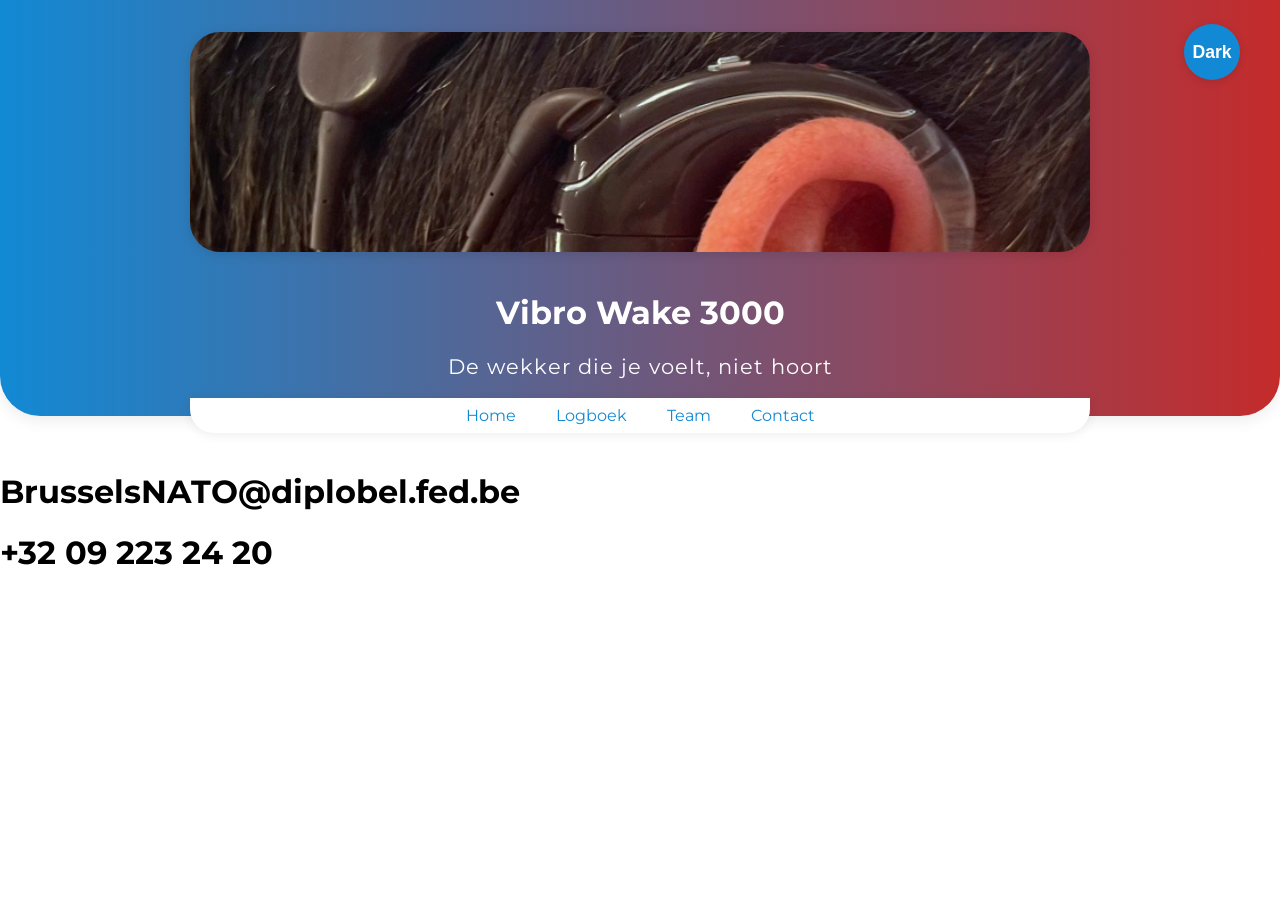
<file: website/contact.html>
<!DOCTYPE html>
<html lang="en">
<head>
  <meta charset="UTF-8">
  <meta http-equiv="X-UA-Compatible" content="IE=edge">
  <meta name="viewport" content="width=device-width, initial-scale=1.0">
  <title>Contact | Vibro Wake 3000</title>
  <link rel="stylesheet" href="main.css">
  <link rel="icon" type="image/jpeg" href="logo.jpg">
  <link href="https://fonts.googleapis.com/css2?family=Montserrat:wght@700&display=swap" rel="stylesheet">
</head>
<body>
  <header class="header">
    <img src="dove.jpg" alt="dove mensen" class="hero-img">
    <h1>Vibro Wake 3000</h1>
    <p class="subtitle">De wekker die je voelt, niet hoort</p>
  </header>
  <nav class="main-nav">
    <ul>
      <li><a href="index.html">Home</a></li>
      <li><a href="logboek.html">Logboek</a></li>
      <li><a href="team.html">Team</a></li>
      <li><a href="contact.html">Contact</a></li>
    </ul>
  </nav>
  <button class="btn">Dark</button>
  <main>
    <h1>
      BrusselsNATO@diplobel.fed.be
    </h1>
    <h1> +32 09 223 24 20</h1>
  </main>
  <script src="app.js"></script>
</body>
</html>
</file>
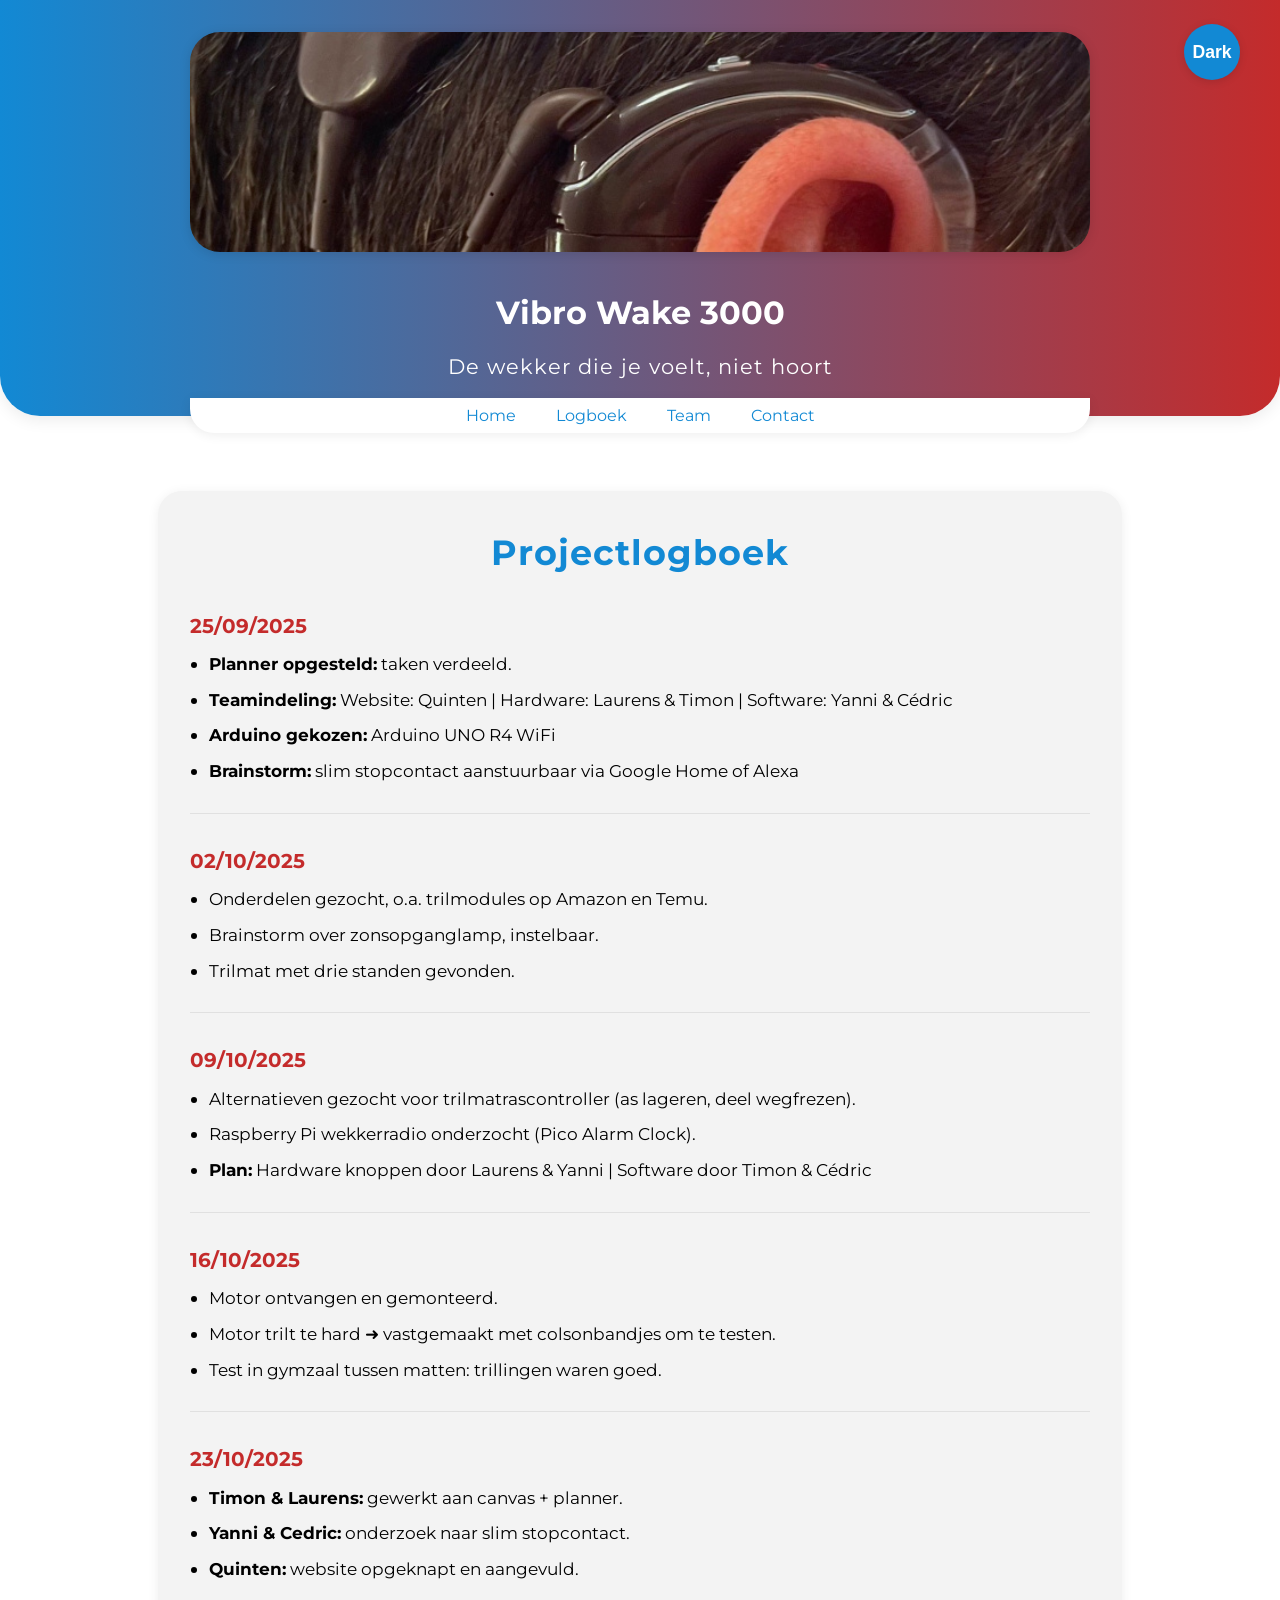
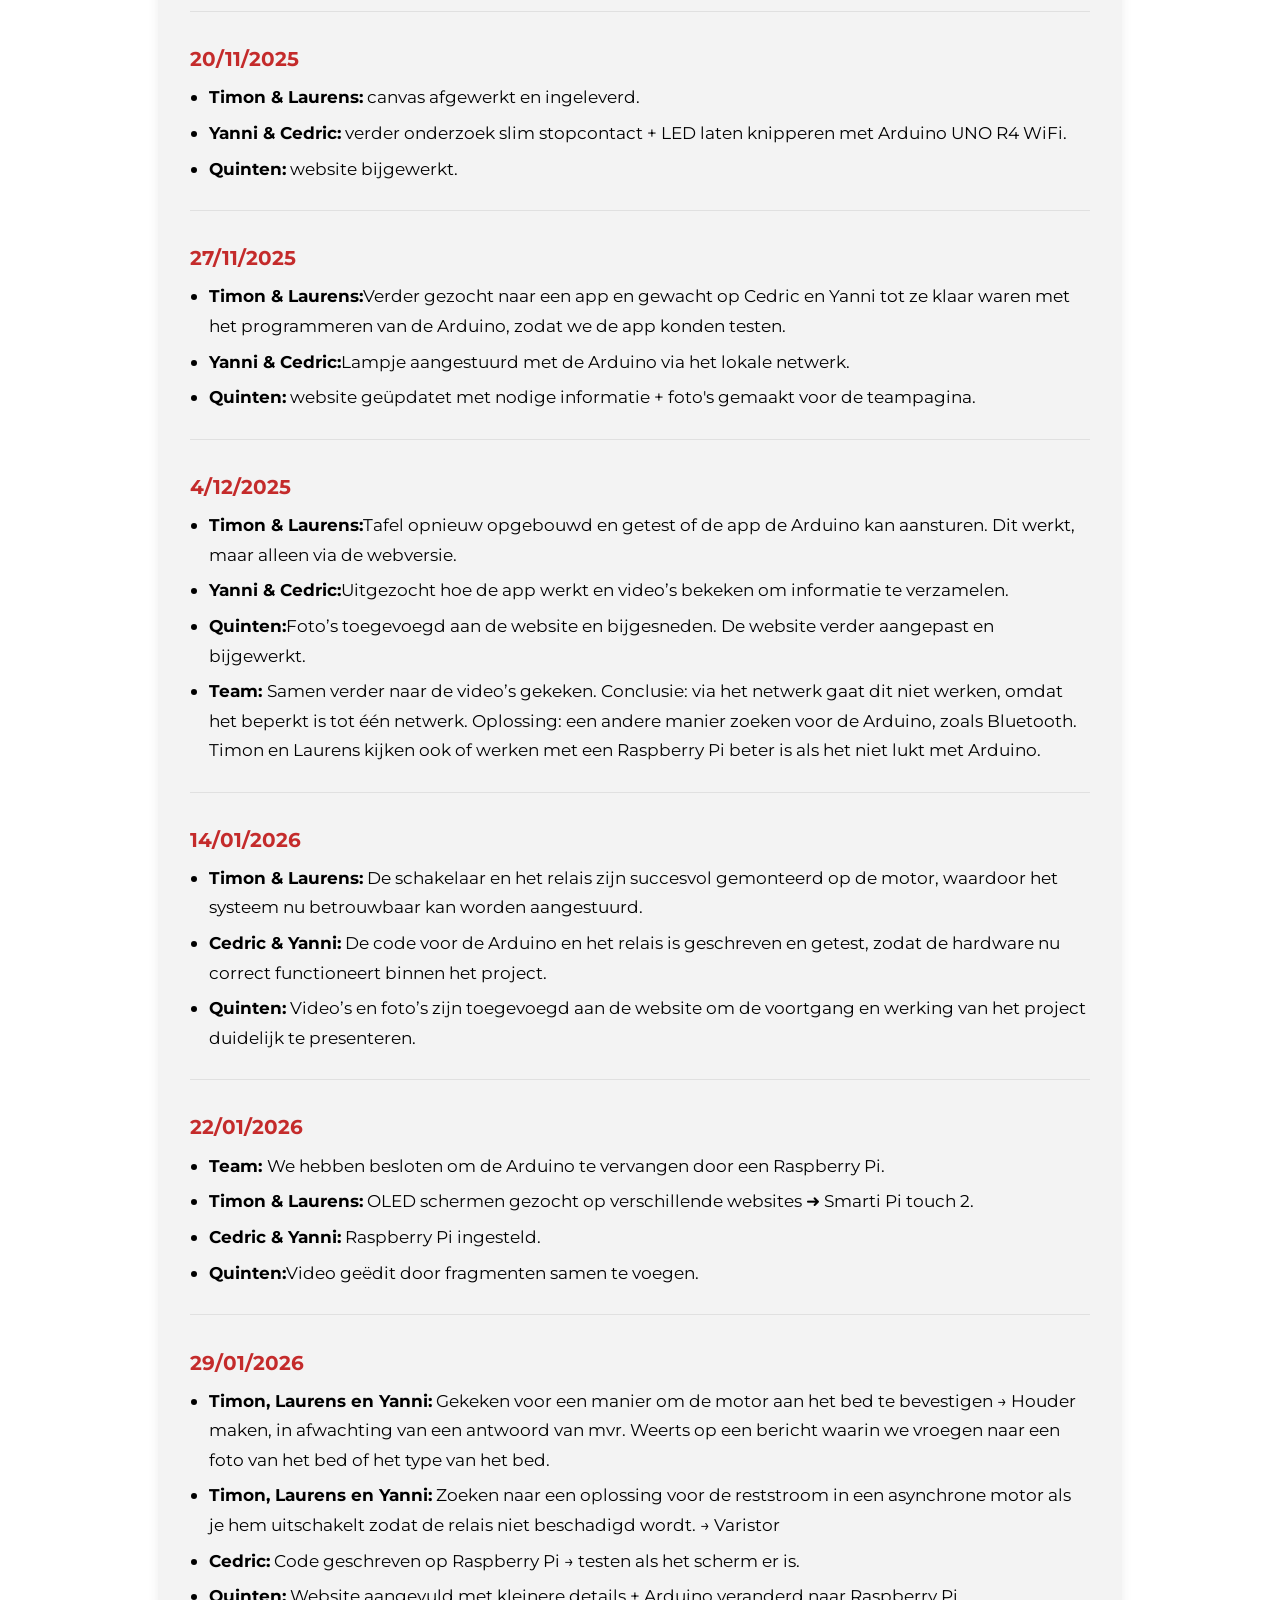
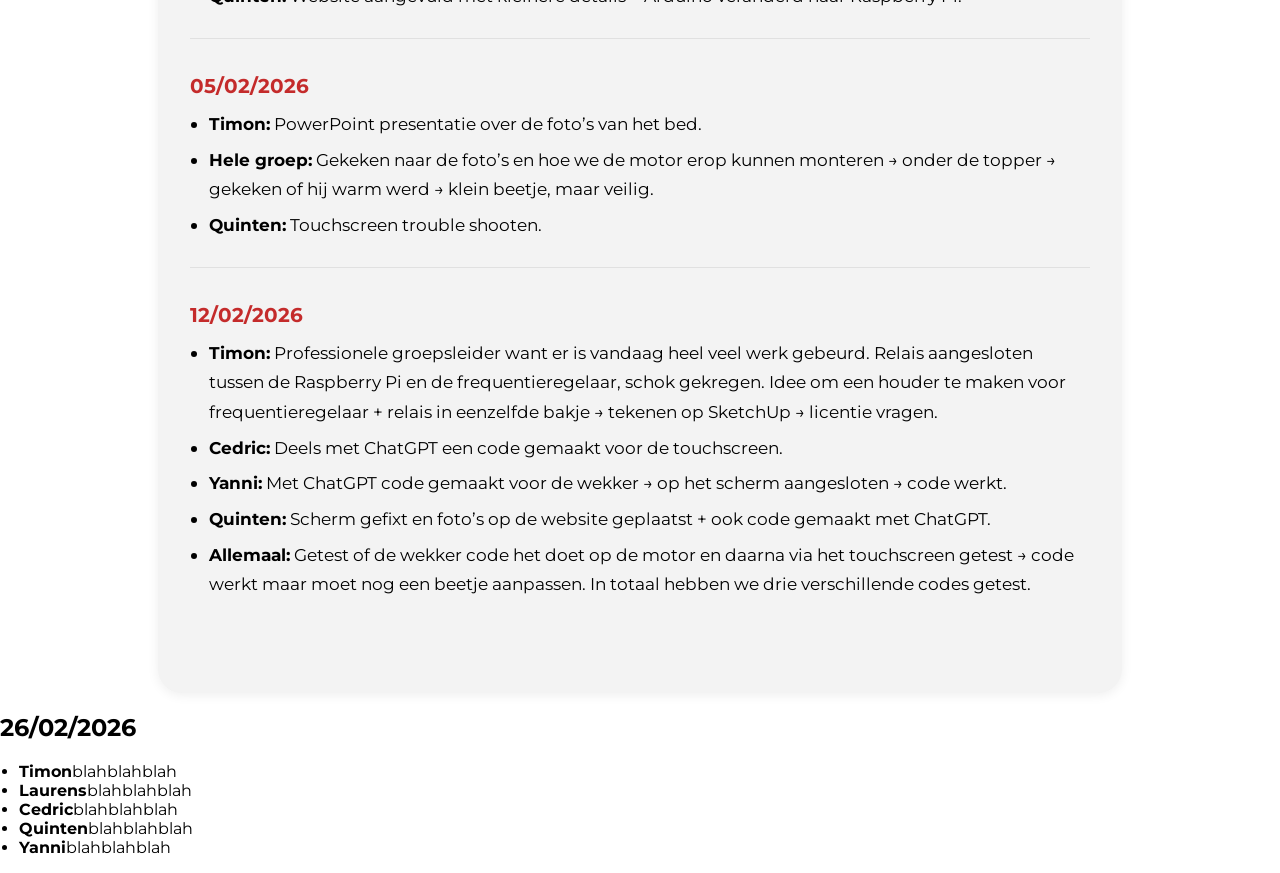
<file: website/logboek.html>
<!DOCTYPE html>
<html lang="en">
<head>
  <meta charset="UTF-8">
  <meta http-equiv="X-UA-Compatible" content="IE=edge">
  <meta name="viewport" content="width=device-width, initial-scale=1.0">
  <title>Logboek | Vibro Wake 3000</title>
  <link rel="stylesheet" href="main.css">
  <link rel="icon" type="image/jpeg" href="logo.jpg">
  <link href="https://fonts.googleapis.com/css2?family=Montserrat:wght@700&display=swap" rel="stylesheet">
</head>
<body>
  <header class="header">
    <img src="dove.jpg" alt="dove mensen" class="hero-img">
    <h1>Vibro Wake 3000</h1>
    <p class="subtitle">De wekker die je voelt, niet hoort</p>
  </header>
  <nav class="main-nav">
    <ul>
      <li><a href="index.html">Home</a></li>
      <li><a href="logboek.html">Logboek</a></li>
      <li><a href="team.html">Team</a></li>
      <li><a href="contact.html">Contact</a></li>
    </ul>
  </nav>
  <button class="btn">Dark</button>
  <main>
    <section class="logboek-section">
      <h1>Projectlogboek</h1>
      <section>
        <h2>25/09/2025</h2>
        <ul>
          <li><strong>Planner opgesteld:</strong> taken verdeeld.</li>
          <li><strong>Teamindeling:</strong> Website: Quinten | Hardware: Laurens & Timon | Software: Yanni & Cédric</li>
          <li><strong>Arduino gekozen:</strong> Arduino UNO R4 WiFi</li>
          <li><strong>Brainstorm:</strong> slim stopcontact aanstuurbaar via Google Home of Alexa</li>
        </ul>
      </section>
      <section>
        <h2>02/10/2025</h2>
        <ul>
          <li>Onderdelen gezocht, o.a. trilmodules op Amazon en Temu.</li>
          <li>Brainstorm over zonsopganglamp, instelbaar.</li>
          <li>Trilmat met drie standen gevonden.</li>
        </ul>
      </section>
      <section>
        <h2>09/10/2025</h2>
        <ul>
          <li>Alternatieven gezocht voor trilmatrascontroller (as lageren, deel wegfrezen).</li>
          <li>Raspberry Pi wekkerradio onderzocht (Pico Alarm Clock).</li>
          <li><strong>Plan:</strong> Hardware knoppen door Laurens & Yanni | Software door Timon & Cédric</li>
        </ul>
      </section>
      <section>
        <h2>16/10/2025</h2>
        <ul>
          <li>Motor ontvangen en gemonteerd.</li>
          <li>Motor trilt te hard &#10140; vastgemaakt met colsonbandjes om te testen.</li>
          <li>Test in gymzaal tussen matten: trillingen waren goed.</li>
        </ul>
      </section>
      <section>
        <h2>23/10/2025</h2>
        <ul>
          <li><strong>Timon & Laurens:</strong> gewerkt aan canvas + planner.</li>
          <li><strong>Yanni & Cedric:</strong> onderzoek naar slim stopcontact.</li>
          <li><strong>Quinten:</strong> website opgeknapt en aangevuld.</li>
        </ul>
      </section>
      <section>
        <h2>20/11/2025</h2>
        <ul>
          <li><strong>Timon & Laurens:</strong> canvas afgewerkt en ingeleverd.</li>
          <li><strong>Yanni & Cedric:</strong> verder onderzoek slim stopcontact + LED laten knipperen met Arduino UNO R4 WiFi.</li>
          <li><strong>Quinten:</strong> website bijgewerkt.</li>
        </ul>
      </section>
      <section>
        <h2>27/11/2025</h2>
        <ul>
          <li><strong>Timon & Laurens:</strong>Verder gezocht naar een app en gewacht op Cedric en Yanni tot ze klaar waren met het programmeren van de Arduino, zodat we de app konden testen.</li>
          <li><strong>Yanni & Cedric:</strong>Lampje aangestuurd met de Arduino via het lokale netwerk.</li>
          <li><strong>Quinten:</strong> website geüpdatet met nodige informatie + foto's gemaakt voor de teampagina.</li>
        </ul>
      </section>
      <section>
        <h2>4/12/2025</h2>
        <ul>
          <li><strong>Timon & Laurens:</strong>Tafel opnieuw opgebouwd en getest of de app de Arduino kan aansturen. Dit werkt, maar alleen via de webversie.</li>
          <li><strong>Yanni & Cedric:</strong>Uitgezocht hoe de app werkt en video’s bekeken om informatie te verzamelen.</li>
          <li><strong>Quinten:</strong>Foto’s toegevoegd aan de website en bijgesneden. De website verder aangepast en bijgewerkt.</li>
          <li><strong>Team: </strong>Samen verder naar de video’s gekeken. Conclusie: via het netwerk gaat dit niet werken, omdat het beperkt is tot één netwerk. Oplossing: een andere manier zoeken voor de Arduino, zoals Bluetooth. Timon en Laurens kijken ook of werken met een Raspberry Pi beter is als het niet lukt met Arduino.</li>
        </ul>
      </section>
      <section>
        <h2>14/01/2026</h2>
        <ul>
          <li><strong>Timon & Laurens:</strong> De schakelaar en het relais zijn succesvol gemonteerd op de motor, waardoor het systeem nu betrouwbaar kan worden aangestuurd.</li>
          <li><strong>Cedric & Yanni:</strong> De code voor de Arduino en het relais is geschreven en getest, zodat de hardware nu correct functioneert binnen het project.</li>
          <li><strong>Quinten:</strong> Video’s en foto’s zijn toegevoegd aan de website om de voortgang en werking van het project duidelijk te presenteren.</li>
        </ul>
      </section>
      <section>
        <h2>22/01/2026</h2>
        <ul>
          <li><strong>Team: </strong>We hebben besloten om de Arduino te vervangen door een Raspberry Pi.</li>
          <li><strong>Timon & Laurens:</strong> OLED schermen gezocht op verschillende websites &#10140; Smarti Pi touch 2.</li>
          <li><strong>Cedric & Yanni:</strong> Raspberry Pi ingesteld. </li>
          <li><strong>Quinten:</strong>Video geëdit door fragmenten samen te voegen. </li>
        </ul>
      </section>
      <section>
        <h2>29/01/2026</h2>
        <ul>
          <li><strong>Timon, Laurens en Yanni:</strong> Gekeken voor een manier om de motor aan het bed te bevestigen &rarr; Houder maken, in afwachting van een antwoord van mvr. Weerts op een bericht waarin we vroegen naar een foto van het bed of het type van het bed.</li>
          <li><strong>Timon, Laurens en Yanni:</strong> Zoeken naar een oplossing voor de reststroom in een asynchrone motor als je hem uitschakelt zodat de relais niet beschadigd wordt. &rarr; Varistor</li>
          <li><strong>Cedric:</strong> Code geschreven op Raspberry Pi &rarr; testen als het scherm er is.</li>
          <li><strong>Quinten:</strong> Website aangevuld met kleinere details + Arduino veranderd naar Raspberry Pi.</li>
        </ul>
      </section>
      <section>
        <h2>05/02/2026</h2>
        <ul>
          <li><strong>Timon:</strong> PowerPoint presentatie over de foto’s van het bed.</li>
          <li><strong>Hele groep:</strong> Gekeken naar de foto’s en hoe we de motor erop kunnen monteren &rarr; onder de topper &rarr; gekeken of hij warm werd &rarr; klein beetje, maar veilig.</li>
          <li><strong>Quinten:</strong> Touchscreen trouble shooten.</li>
        </ul>
      </section>
      <section>
        <h2>12/02/2026</h2>
        <ul>
          <li><strong>Timon:</strong> Professionele groepsleider want er is vandaag heel veel werk gebeurd. Relais aangesloten tussen de Raspberry Pi en de frequentieregelaar, schok gekregen. Idee om een houder te maken voor frequentieregelaar + relais in eenzelfde bakje &rarr; tekenen op SketchUp &rarr; licentie vragen.</li>
          <li><strong>Cedric:</strong> Deels met ChatGPT een code gemaakt voor de touchscreen.</li>
          <li><strong>Yanni:</strong> Met ChatGPT code gemaakt voor de wekker &rarr; op het scherm aangesloten &rarr; code werkt.</li>
          <li><strong>Quinten:</strong> Scherm gefixt en foto’s op de website geplaatst + ook code gemaakt met ChatGPT.</li>
          <li><strong>Allemaal:</strong> Getest of de wekker code het doet op de motor en daarna via het touchscreen getest &rarr; code werkt maar moet nog een beetje aanpassen. In totaal hebben we drie verschillende codes getest.</li>
        </ul>
      </section>
      </section>
      <h2>26/02/2026</h2>
      <ul>
        <li><strong>Timon</strong>blahblahblah</li>
        <li><strong>Laurens</strong>blahblahblah</li>
        <li><strong>Cedric</strong>blahblahblah</li>
        <li><strong>Quinten</strong>blahblahblah</li>
        <li><strong>Yanni</strong>blahblahblah</li>
      </ul>
    </section>
  </main>
  <script src="app.js"></script>
</body>
</html>
</file>
<file: website/main.css>
:root {
  --white: #FFFFFF;
  --black: #181818;
  --primary: #1289d4;
  --secondary: #c42b2b;
  --cardBg: #F3F3F3;
}

body {
  background: var(--bg);
  color: var(--fontColor);
  font-family: 'Montserrat', Helvetica, Arial, sans-serif;
  margin: 0;
  transition: background 0.3s, color 0.3s;
}

.header {
  text-align: center;
  padding: 2rem 1rem 1rem 1rem;
  background: linear-gradient(90deg, var(--primary) 0%, var(--secondary) 100%);
  color: var(--white);
  border-bottom-left-radius: 40px;
  border-bottom-right-radius: 40px;
  box-shadow: 0 4px 16px rgba(0,0,0,0.08);
  animation: fadeInDown 1s;
}

.hero-img {
  width: 100%;
  max-width: 900px;
  height: 220px;
  object-fit: cover;
  border-radius: 30px;
  box-shadow: 0 2px 12px rgba(0,0,0,0.12);
  margin-bottom: 1rem;
}

.subtitle {
  font-size: 1.3rem;
  font-weight: 400;
  margin-top: 0.5rem;
  letter-spacing: 1px;
}

.card-row {
  display: flex;
  gap: 2rem;
  justify-content: center;
  flex-wrap: wrap;
}

.card {
  background: var(--cardBg);
  margin: 2rem auto;
  padding: 2rem;
  flex: 1 1 320px;
  max-width: 400px;
  border-radius: 24px;
  box-shadow: 0 2px 12px rgba(0,0,0,0.07);
  animation: fadeInUp 1.2s;
}

.card h2 {
  margin-top: 0;
  color: var(--primary);
}
.card h3 {
  margin-top: 0;
  color: var(--primary);
}

ul {
  padding-left: 1.2rem;
}

.btn {
  position: fixed;
  top: 24px;
  right: 40px;
  height: 56px;
  width: 56px;
  border-radius: 50%;
  border: none;
  color: var(--white);
  background: var(--primary);
  font-size: 1.1rem;
  font-weight: bold;
  box-shadow: 0 2px 8px rgba(0,0,0,0.13);
  cursor: pointer;
  transition: background 0.3s, color 0.3s, transform 0.2s;
  z-index: 10;
}
.btn:hover {
  background: var(--secondary);
  transform: scale(1.1);
}

.light-theme {
  --bg: var(--white);
  --fontColor: var(--black);
  --btnBg: var(--primary);
  --btnFontColor: var(--white);
  --cardBg: #F3F3F3;
  --navBg: var(--white);
}

.dark-theme {
  --bg: #23272F;
  --fontColor: var(--white);
  --btnBg: var(--secondary);
  --btnFontColor: var(--white);
  --cardBg: #2C2F36;
  --navBg: #181c22;
}

@keyframes fadeInDown {
  from { opacity: 0; transform: translateY(-40px);}
  to { opacity: 1; transform: translateY(0);}
}
@keyframes fadeInUp {
  from { opacity: 0; transform: translateY(40px);}
  to { opacity: 1; transform: translateY(0);}
}

.problem-full {
  max-width: 900px;
  margin: 2rem auto 0 auto;
  padding: 2rem 2rem 1rem 2rem;
  background: none;
  box-shadow: none;
  border-radius: 0;
  color: var(--fontColor);
}
.problem-full h2 {
  color: var(--primary);
  margin-top: 0;
}

.accordion {
  max-width: 400px;
  margin: 2rem auto;
}

.accordion-btn {
  width: 100%;
  background: var(--primary);
  color: var(--white);
  padding: 1rem;
  font-size: 1.1rem;
  font-weight: bold;
  border: none;
  border-radius: 8px;
  cursor: pointer;
  text-align: left;
  transition: background 0.3s;
  position: relative;
  display: flex;
  justify-content: space-between;
  align-items: center;
}

.accordion-btn.active,
.accordion-btn:hover {
  background: var(--primary);
}

.accordion-arrow {
  transition: transform 0.3s;
  margin-left: 8px;
  font-size: 1.2em;
}

.accordion-btn.active .accordion-arrow {
  transform: rotate(90deg);
}

.accordion-content {
  background: var(--cardBg);
  overflow: hidden;
  max-height: 0;
  transition: max-height 0.3s ease;
  border-radius: 0 0 8px 8px;
  padding: 0 1rem;
}

.ideas-full {
  max-width: 900px;
  margin: 2rem auto 0 auto;
  padding: 2rem 2rem 1rem 2rem;
}

.ideas-full h2 {
  color: var(--primary);
  margin-top: 0;
}

.accordion-full {
  width: 100%;
  max-width: 900px;
  margin: 0 auto 2rem auto;
}

.solution-full {
  max-width: 900px;
  margin: 2rem auto 0 auto;
  padding: 2rem 2rem 1rem 2rem;
}

.solution-full h2 {
  color: var(--primary);
  margin-top: 0;
}

.main-nav {
  background: var(--navBg, var(--white));
  margin: 0 auto;
  max-width: 900px;
  border-radius: 0 0 24px 24px;
  box-shadow: 0 2px 12px rgba(0,0,0,0.07);
  position: relative;
  top: -18px;
  z-index: 2;
  animation: fadeInDown 1.2s;
}
.main-nav ul {
  list-style: none;
  display: flex;
  justify-content: center;
  align-items: center;
  margin: 0;
  padding: 0.5rem 0;
  gap: 2.5rem;
}
.main-nav li {
  margin: 0;
}
.main-nav a,
.main-nav a:visited,
.main-nav a:active,
.main-nav a:focus,
.main-nav a:hover {
  text-decoration: none !important;
  color: var(--primary);
}
.main-nav a:focus {
  outline: 2px solid var(--primary);
  outline-offset: 2px;
}
.main-nav a:hover, .main-nav a:focus {
  background: var(--primary);
  color: var(--white);
}
@media (max-width: 600px) {
  .main-nav ul {
    flex-direction: column;
    gap: 0.5rem;
  }
  .main-nav {
    max-width: 100%;
    border-radius: 0 0 16px 16px;
  }
}

.team-section {
  max-width: 1200px;
  margin: 2rem auto 0 auto;
  padding: 2rem 1rem 1rem 1rem;
  text-align: center;
}
.team-grid {
  display: grid;
  grid-template-columns: repeat(auto-fit, minmax(220px, 1fr));
  gap: 2.5rem 2rem;
  justify-items: center;
  align-items: start;
  max-width: 900px;
  margin: 0 auto;
}

@media (min-width: 1000px) {
  .team-grid {
    grid-template-columns: repeat(3, 1fr);
  }
}

@media (max-width: 700px) {
  .team-grid {
    grid-template-columns: 1fr;
  }
}

.team-member {
  background: var(--cardBg);
  border-radius: 18px;
  box-shadow: 0 2px 12px rgba(0,0,0,0.07);
  padding: 2rem 1.2rem 1.5rem 1.2rem;
  width: 100%;
  max-width: 260px;
  min-height: 340px;
  display: flex;
  flex-direction: column;
  align-items: center;
  justify-content: flex-start;
  transition: transform 0.2s, box-shadow 0.2s;
}
.team-member:hover {
  transform: translateY(-6px) scale(1.04);
  box-shadow: 0 6px 24px rgba(0,0,0,0.13);
}
.team-img {
  width: 110px;
  height: 110px;
  object-fit: cover;
  border-radius: 50%;
  margin-bottom: 1.1rem;
  background: #eee;
  box-shadow: 0 2px 8px rgba(0,0,0,0.10);
}
.team-title {
  font-size: 1.2rem;
  font-weight: 700;
  margin: 0.5rem 0 0.3rem 0;
  color: var(--primary);
}
.team-desc {
  font-size: 1.05rem;
  color: var(--fontColor);
  margin: 0;
  text-align: center;
  max-width: 90%;
  line-height: 1.6;
  white-space: normal;
}
.team-role {
  font-size: 1.05rem;
  color: var(--secondary);
  font-weight: 600;
  margin-bottom: 0.7rem;
}
.team-link {
  display: flex;
  flex-direction: column;
  align-items: center;
  width: 100%;
  height: 100%;
  text-decoration: none !important;
  color: inherit;
  cursor: pointer;
}
.team-link:visited,
.team-link:active,
.team-link:focus,
.team-link:hover {
  text-decoration: none !important;
  color: inherit;
}
.team-link h2,
.team-link .team-role,
.team-link .team-desc {
  text-decoration: none !important;
}
@media (max-width: 900px) {
  .team-grid {
    grid-template-columns: repeat(auto-fit, minmax(220px, 1fr));
    gap: 2rem 1rem;
  }
  .team-member {
    max-width: 95vw;
    min-height: 300px;
  }
}
@media (max-width: 800px) {
  .team-grid {
    flex-direction: column;
    align-items: center;
    gap: 1.5rem;
  }
  .team-member {
    width: 90%;
    max-width: 350px;
  }
}
@media (max-width: 600px) {
  .team-grid {
    grid-template-columns: 1fr;
    gap: 1.2rem 0;
  }
  .team-member {
    max-width: 98vw;
    min-height: 220px;
    padding: 1.2rem 0.5rem 1rem 0.5rem;
  }
  .team-img {
    width: 80px;
    height: 80px;
  }
}

.profile-section {
  display: flex;
  flex-direction: column;
  align-items: center;
  max-width: 600px;
  margin: 2rem auto 4rem auto; 
  padding: 0 1rem; 
}

.team-desc {
  font-size: 1.1rem;
  max-width: 500px;
  line-height: 1.7; 
  white-space: pre-line; 
}

.logboek-section {
  max-width: 900px;
  margin: 2.5rem auto 0 auto;
  padding: 2.5rem 2rem 2rem 2rem;
  background: var(--cardBg);
  border-radius: 24px;
  box-shadow: 0 2px 12px rgba(0,0,0,0.07);
  animation: fadeInUp 1.2s;
}
.logboek-section h1 {
  color: var(--primary);
  text-align: center;
  margin-top: 0;
  margin-bottom: 2.5rem;
  font-size: 2.2rem;
  letter-spacing: 1px;
}
.logboek-section section {
  margin-bottom: 2.2rem;
  padding-bottom: 1.2rem;
  border-bottom: 1px solid #e0e0e0;
}
.logboek-section section:last-child {
  border-bottom: none;
}
.logboek-section h2 {
  color: var(--secondary);
  font-size: 1.25rem;
  margin-bottom: 0.7rem;
  margin-top: 0;
}
.logboek-section ul {
  margin: 0 0 0.5rem 0;
  padding-left: 1.2rem;
  font-size: 1.08rem;
  line-height: 1.7;
}
.logboek-section li {
  margin-bottom: 0.4rem;
}
@media (max-width: 700px) {
  .logboek-section {
    padding: 1.2rem 0.5rem;
    border-radius: 12px;
  }
  .logboek-section h1 {
    font-size: 1.3rem;
  }
}

.card-style {
  background: var(--cardBg);
  border-radius: 24px;
  box-shadow: 0 2px 12px rgba(0,0,0,0.07);
  padding: 2.5rem 2rem 2rem 2rem;
  margin-bottom: 2.5rem;
  animation: fadeInUp 1.2s;
}
@media (max-width: 700px) {
  .card-style {
    padding: 1.2rem 0.5rem;
    border-radius: 12px;
  }
}

.video-carousel {
  display: flex;
  flex-direction: column;
  align-items: center;
  margin-bottom: 2rem;
}
.carousel-img {
  width: 220px;
  height: 220px;
  object-fit: cover;
  border-radius: 50%;
  margin-bottom: 1.2rem;
  box-shadow: 0 2px 12px rgba(0,0,0,0.10);
}
.carousel-wrapper {
  display: flex;
  align-items: center;
  gap: 1.2rem;
  width: 100%;
  max-width: 600px;
  justify-content: center;
}
.carousel-video {
  display: none;
  width: 340px;
  height: 220px;
  border-radius: 18px;
  box-shadow: 0 2px 12px rgba(0,0,0,0.10);
  background: #222;
}
.carousel-video.active {
  display: block;
}
.carousel-btn {
  background: var(--primary);
  color: var(--white);
  border: none;
  border-radius: 50%;
  width: 48px;
  height: 48px;
  font-size: 1.7rem;
  cursor: pointer;
  transition: background 0.2s, transform 0.2s;
}
.carousel-btn:hover {
  background: var(--secondary);
  transform: scale(1.1);
}
@media (max-width: 700px) {
  .carousel-img {
    width: 120px;
    height: 120px;
  }
  .carousel-video {
    width: 98vw;
    height: 180px;
  }
  .carousel-wrapper {
    max-width: 98vw;
  }
}

.rectangle-img {
  width: 320px;
  height: 180px;
  object-fit: cover;
  border-radius: 18px;
  margin-bottom: 1.2rem;
  box-shadow: 0 2px 12px rgba(0,0,0,0.10);
}
@media (max-width: 700px) {
  .rectangle-img {
    width: 98vw;
    height: 120px;
  }
}

.rotate-left {
  transform: rotate(-90deg);
}

.high-quality-img {
  image-rendering: auto;
  filter: none;
  width: 480px;
  height: auto;
  max-width: 98vw;
  border-radius: 18px;
  box-shadow: 0 2px 12px rgba(0,0,0,0.10);
}
@media (max-width: 700px) {
  .high-quality-img {
    width: 98vw;
    height: auto;
  }
}

.photo-gallery {
  display: flex;
  flex-wrap: wrap;
  gap: 1rem;
  justify-content: center;
  margin: 2rem 0;
}
.photo-gallery img {
  max-width: 200px;
  width: 100%;
  height: auto;
  border-radius: 10px;
  box-shadow: 0 2px 8px rgba(0,0,0,0.08);
  object-fit: cover;
}

/* Speciaal voor de eerste foto: altijd landscape verhouding */
.photo-gallery img:first-child {
  transform: rotate(90deg);
  aspect-ratio: unset; /* Optioneel: voorkomt rare verhoudingen */
  width: 320px;
  max-width: 100%;
  height: auto;
  object-fit: cover;
  border-radius: 10px;
  background: #eee;
  display: block;
}

.slideshow-container {
  position: relative;
  max-width: 400px;
  margin: 2rem auto 1rem auto;
  background: #f8f8fa;
  border-radius: 12px;
  box-shadow: 0 2px 12px rgba(0,0,0,0.07);
  overflow: hidden;
}

.slide {
  display: none;
  text-align: center;
}

.slide img {
  width: 100%;
  height: 220px;
  object-fit: cover;
  border-radius: 12px 12px 0 0;
}

.caption {
  padding: 0.7rem 1rem;
  background: #f0f4ff;
  font-size: 1rem;
  color: #222;
  border-radius: 0 0 12px 12px;
}

.slide-arrow {
  cursor: pointer;
  position: absolute;
  top: 50%;
  width: 36px;
  height: 36px;
  margin-top: -18px;
  color: #333;
  font-weight: bold;
  font-size: 2rem;
  border: none;
  background: rgba(255,255,255,0.7);
  border-radius: 50%;
  z-index: 2;
  transition: background 0.2s;
}
.slide-arrow.left { left: 10px; }
.slide-arrow.right { right: 10px; }
.slide-arrow:hover { background: #e0eaff; }

.dots {
  margin-top: 0.5rem;
}
.dot {
  cursor: pointer;
  height: 12px;
  width: 12px;
  margin: 0 3px;
  background-color: #bbb;
  border-radius: 50%;
  display: inline-block;
  transition: background 0.3s;
}
.dot.active, .dot:hover {
  background-color: #00C9A7;
}

.focus-ear {
  object-position: 85% 40%; /* schuift het beeld verder naar rechts en iets naar boven */
  object-fit: cover;
  scale: 1.25;
}
@media (max-width: 700px) {
  .focus-ear {
    object-position: 85% 40%;
    scale: 1.12;
  }
}
</file>
